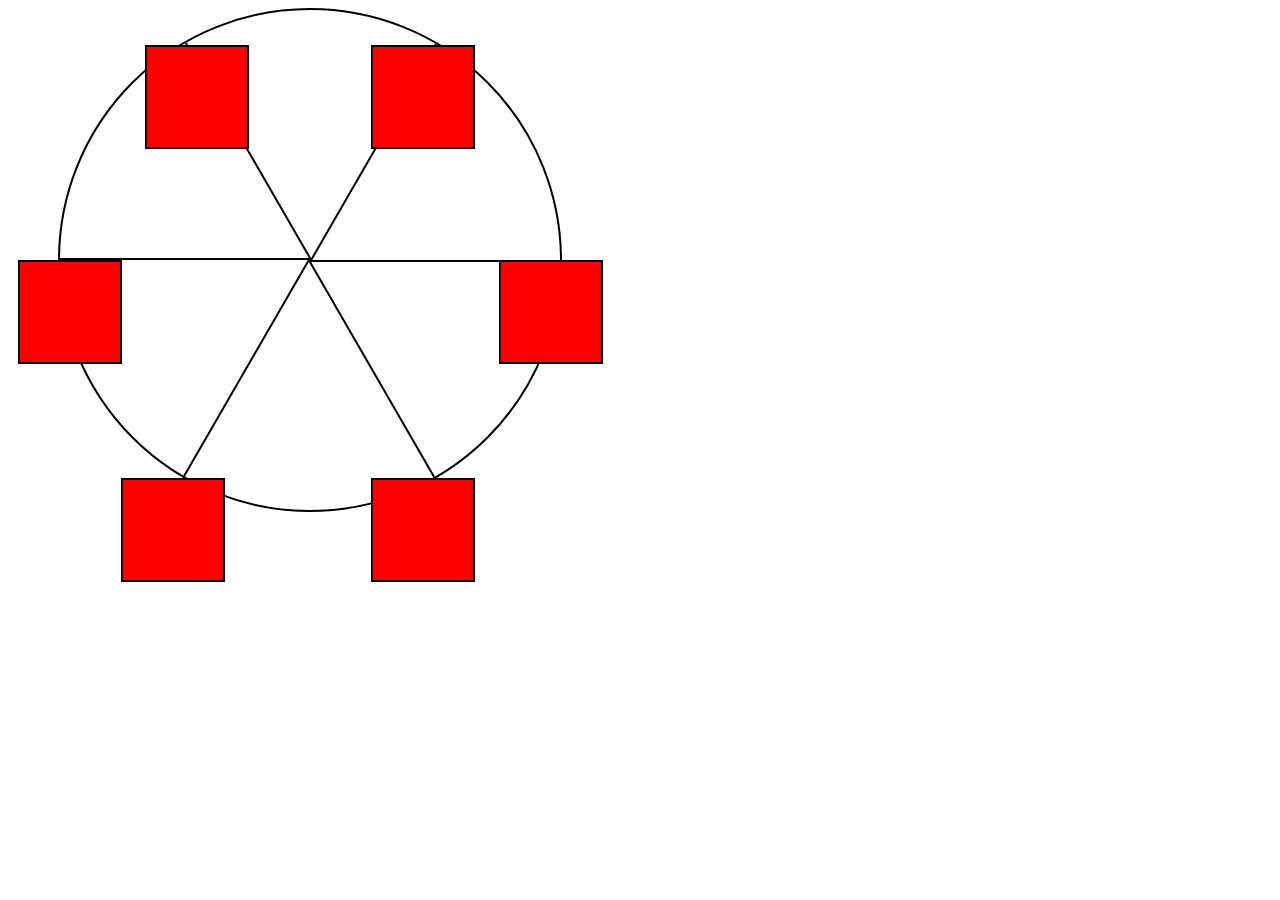
<file: Learn CSS Animation by Building a Ferris Wheel/index.html>
<!DOCTYPE html>
<html lang="en">
  <head>
    <meta charset="UTF-8">
    <title>Ferris Wheel</title>
    <link rel="stylesheet" href="./styles.css">
  </head>
  <body>
    <div class="wheel">
      <span class="line"></span>
      <span class="line"></span>
      <span class="line"></span>
      <span class="line"></span>
      <span class="line"></span>
      <span class="line"></span>

      <div class="cabin"></div>
      <div class="cabin"></div>
      <div class="cabin"></div>
      <div class="cabin"></div>
      <div class="cabin"></div>
      <div class="cabin"></div>
    </div>
  </body>
</html>
</file>
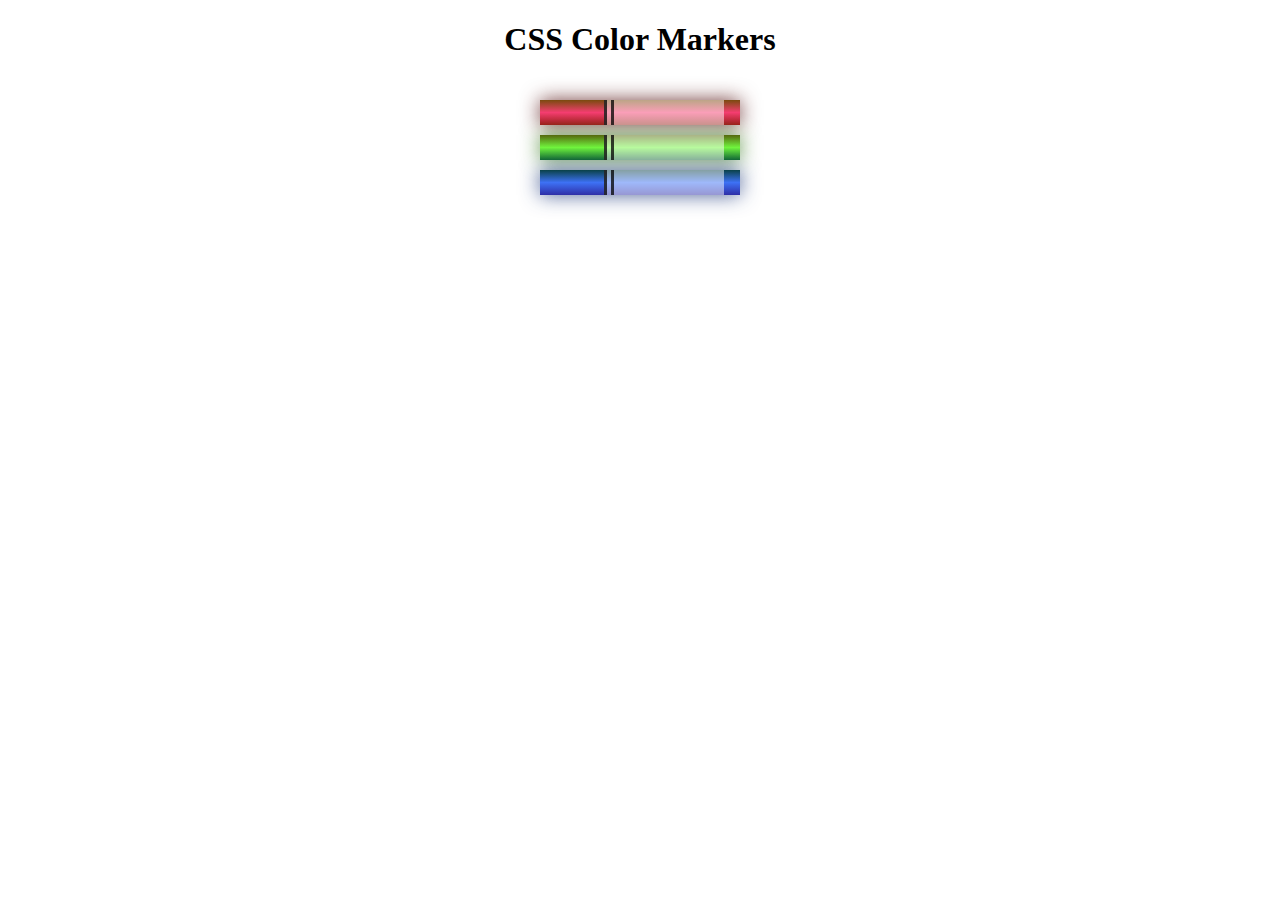
<file: Learn CSS Colors by Building a Set of Colored Markers/index.html>
<!DOCTYPE html>
<html lang="en">
  <head>
    <meta charset="utf-8">
    <meta name="viewport" content="width=device-width, initial-scale=1.0">
    <title>Colored Markers</title>
    <link rel="stylesheet" href="styles.css">
  </head>
  <body>
    <h1>CSS Color Markers</h1>
    <div class="container">
      <div class="marker red">
        <div class="cap"></div>
        <div class="sleeve"></div>
      </div>
      <div class="marker green">
        <div class="cap"></div>
        <div class="sleeve"></div>
      </div>
      <div class="marker blue">
        <div class="cap"></div>
        <div class="sleeve"></div>
      </div>
    </div>
  </body>
</html>
</file>
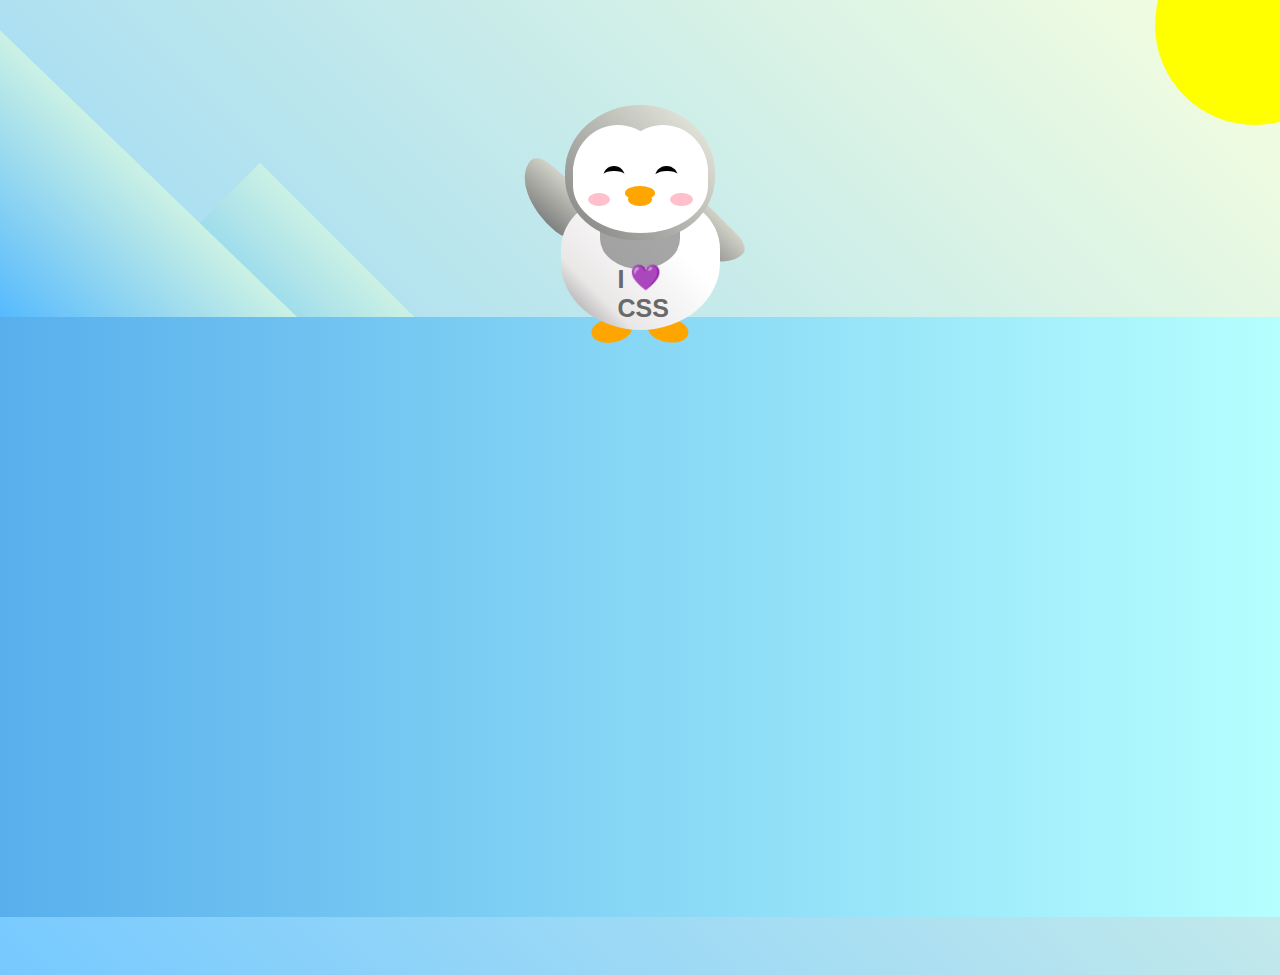
<file: Learn CSS Transforms by Building a Penguin/index.html>
<!DOCTYPE html>
<html lang="en">
  <head>
    <meta charset="UTF-8" />
    <link rel="stylesheet" href="./styles.css" />
    <title>Penguin</title>
    <meta name="viewport" content="width=device-width, initial-scale=1.0" />
  </head>

  <body>
    <div class="left-mountain"></div>
    <div class="back-mountain"></div>
    <div class="sun"></div>
    <div class="penguin">
      <div class="penguin-head">
        <div class="face left"></div>
        <div class="face right"></div>
        <div class="chin"></div>
        <div class="eye left">
          <div class="eye-lid"></div>
        </div>
        <div class="eye right">
          <div class="eye-lid"></div>
        </div>
        <div class="blush left"></div>
        <div class="blush right"></div>
        <div class="beak top"></div>
        <div class="beak bottom"></div>
      </div>
      <div class="shirt">
        <div>💜</div>
        <p>I CSS</p>
      </div> 
      <div class="penguin-body">
        <div class="arm left"></div>
        <div class="arm right"></div>
        <div class="foot left"></div>
        <div class="foot right"></div>
      </div>
    </div>

    <div class="ground"></div>
  </body>
</html>
</file>
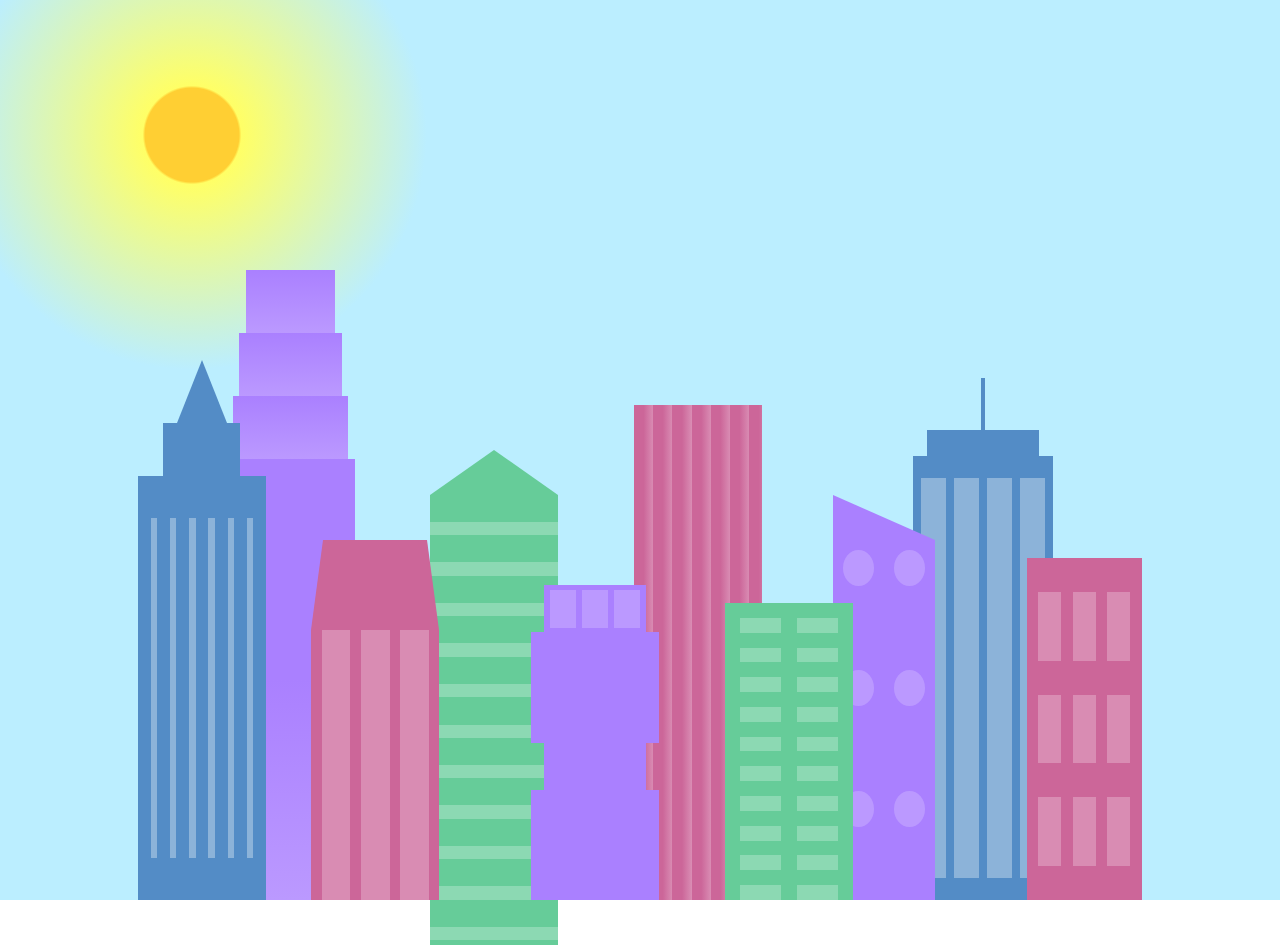
<file: Learn CSS Variables by Building a City Skyline/index.html>
<!DOCTYPE html>
<html lang="en">    
  <head>
    <meta charset="UTF-8">
    <title>City Skyline</title>
    <link href="styles.css" rel="stylesheet" />   
  </head>

  <body>
    <div class="background-buildings sky">
      <div></div>
      <div></div>
      <div class="bb1 building-wrap">
        <div class="bb1a bb1-window"></div>
        <div class="bb1b bb1-window"></div>
        <div class="bb1c bb1-window"></div>
        <div class="bb1d"></div>
      </div>
      <div class="bb2">
        <div class="bb2a"></div>
        <div class="bb2b"></div>
      </div>
      <div class="bb3"></div>
      <div></div>
      <div class="bb4 building-wrap">
        <div class="bb4a"></div>
        <div class="bb4b"></div>
        <div class="bb4c window-wrap">
          <div class="bb4-window"></div>
          <div class="bb4-window"></div>
          <div class="bb4-window"></div>
          <div class="bb4-window"></div>
        </div>
      </div>
      <div></div>
      <div></div>
    </div>

    <div class="foreground-buildings">
      <div></div>
      <div></div>
      <div class="fb1 building-wrap">
        <div class="fb1a"></div>
        <div class="fb1b"></div>
        <div class="fb1c"></div>
      </div>
      <div class="fb2">
        <div class="fb2a"></div>
        <div class="fb2b window-wrap">
          <div class="fb2-window"></div>
          <div class="fb2-window"></div>
          <div class="fb2-window"></div>
        </div>
      </div>
      <div></div>
      <div class="fb3 building-wrap">
        <div class="fb3a window-wrap">
          <div class="fb3-window"></div>
          <div class="fb3-window"></div>
          <div class="fb3-window"></div>
        </div>
        <div class="fb3b"></div>
        <div class="fb3a"></div>
        <div class="fb3b"></div>
      </div>
      <div class="fb4">
        <div class="fb4a"></div>
        <div class="fb4b">
          <div class="fb4-window"></div>
          <div class="fb4-window"></div>
          <div class="fb4-window"></div>
          <div class="fb4-window"></div>
          <div class="fb4-window"></div>
          <div class="fb4-window"></div>
        </div>
      </div>
      <div class="fb5"></div>
      <div class="fb6"></div>
      <div></div>
      <div></div>
    </div>
  </body>
</html>
</file>
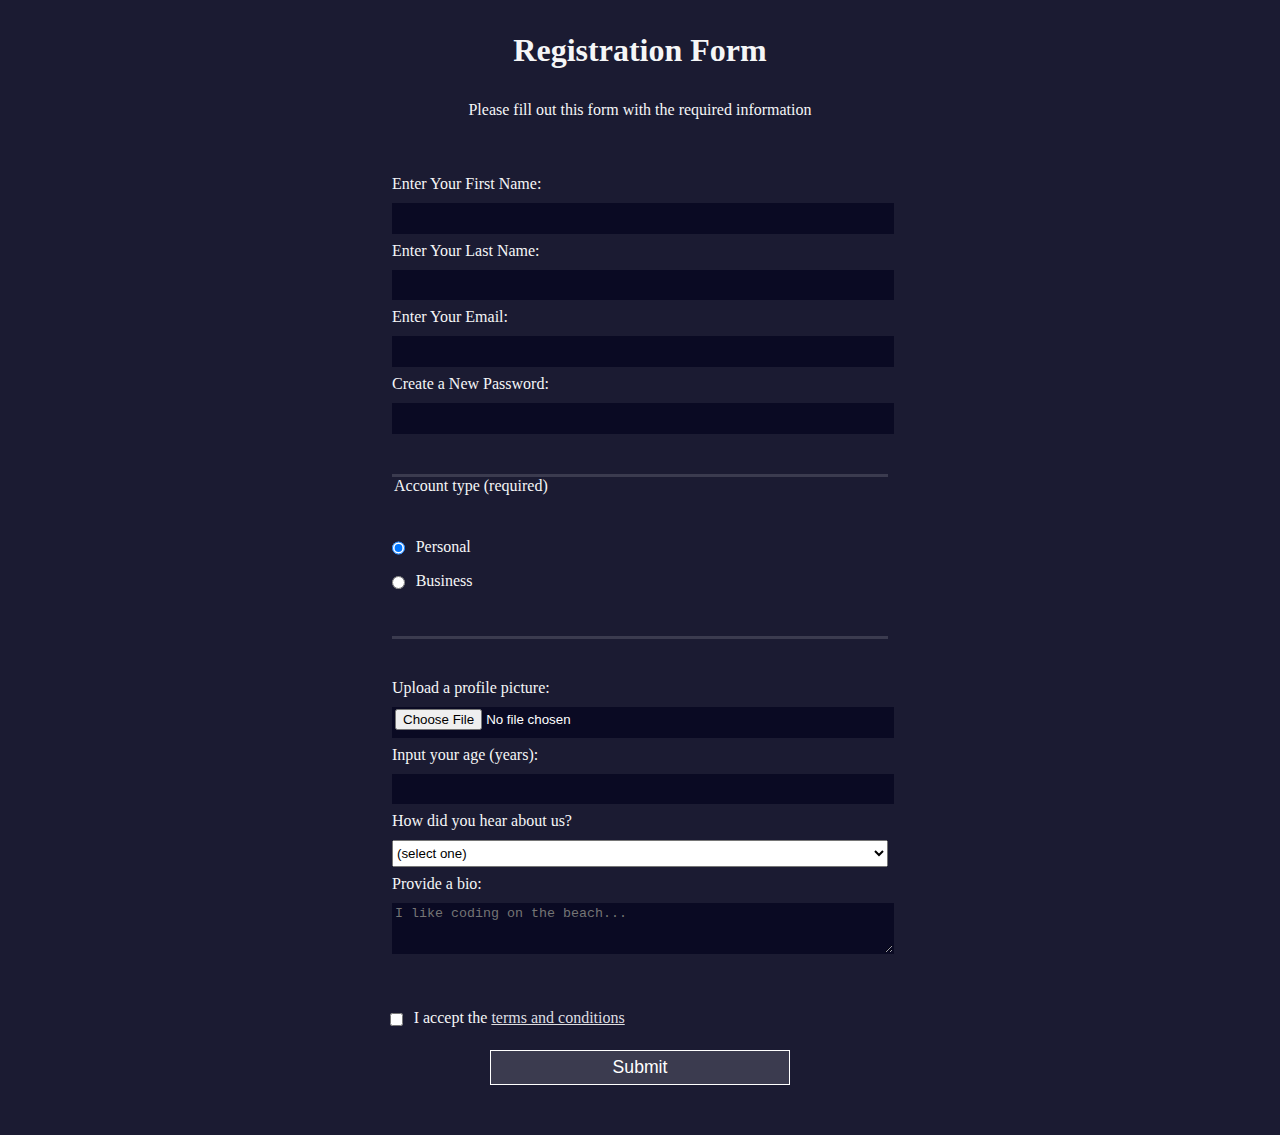
<file: Learn HTML Forms by Building a Registration Form/index.html>
<!DOCTYPE html>
<html lang="en">
  <head>
    <meta charset="UTF-8">
    <title>Registration Form</title>
    <link rel="stylesheet" href="styles.css" />
  </head>
  <body>
    <h1>Registration Form</h1>
    <p>Please fill out this form with the required information</p>
    <form method="post" action='https://register-demo.freecodecamp.org'>
      <fieldset>
        <label for="first-name">Enter Your First Name: <input id="first-name" name="first-name" type="text" required /></label>
        <label for="last-name">Enter Your Last Name: <input id="last-name" name="last-name" type="text" required /></label>
        <label for="email">Enter Your Email: <input id="email" name="email" type="email" required /></label>
        <label for="new-password">Create a New Password: <input id="new-password" name="new-password" type="password" pattern="[a-z0-5]{8,}" required /></label>
      </fieldset>
      <fieldset>
        <legend>Account type (required)</legend>
        <label for="personal-account"><input id="personal-account" type="radio" name="account-type" class="inline" checked /> Personal</label>
        <label for="business-account"><input id="business-account" type="radio" name="account-type" class="inline" /> Business</label>
      </fieldset>
      <fieldset>
        <label for="profile-picture">Upload a profile picture: <input id="profile-picture" type="file" name="file" /></label>
        <label for="age">Input your age (years): <input id="age" type="number" name="age" min="13" max="120" /></label>
        <label for="referrer">How did you hear about us?
          <select id="referrer" name="referrer">
            <option value="">(select one)</option>
            <option value="1">freeCodeCamp News</option>
            <option value="2">freeCodeCamp YouTube Channel</option>
            <option value="3">freeCodeCamp Forum</option>
            <option value="4">Other</option>
          </select>
        </label>
        <label for="bio">Provide a bio:
          <textarea id="bio" name="bio" rows="3" cols="30" placeholder="I like coding on the beach..."></textarea>
        </label>
      </fieldset>
      <label for="terms-and-conditions">
        <input class="inline" id="terms-and-conditions" type="checkbox" required name="terms-and-conditions" /> I accept the <a href="https://www.freecodecamp.org/news/terms-of-service/">terms and conditions</a>
      </label>
      <input type="submit" value="Submit" />
    </form>
  </body>
</html>
</file>
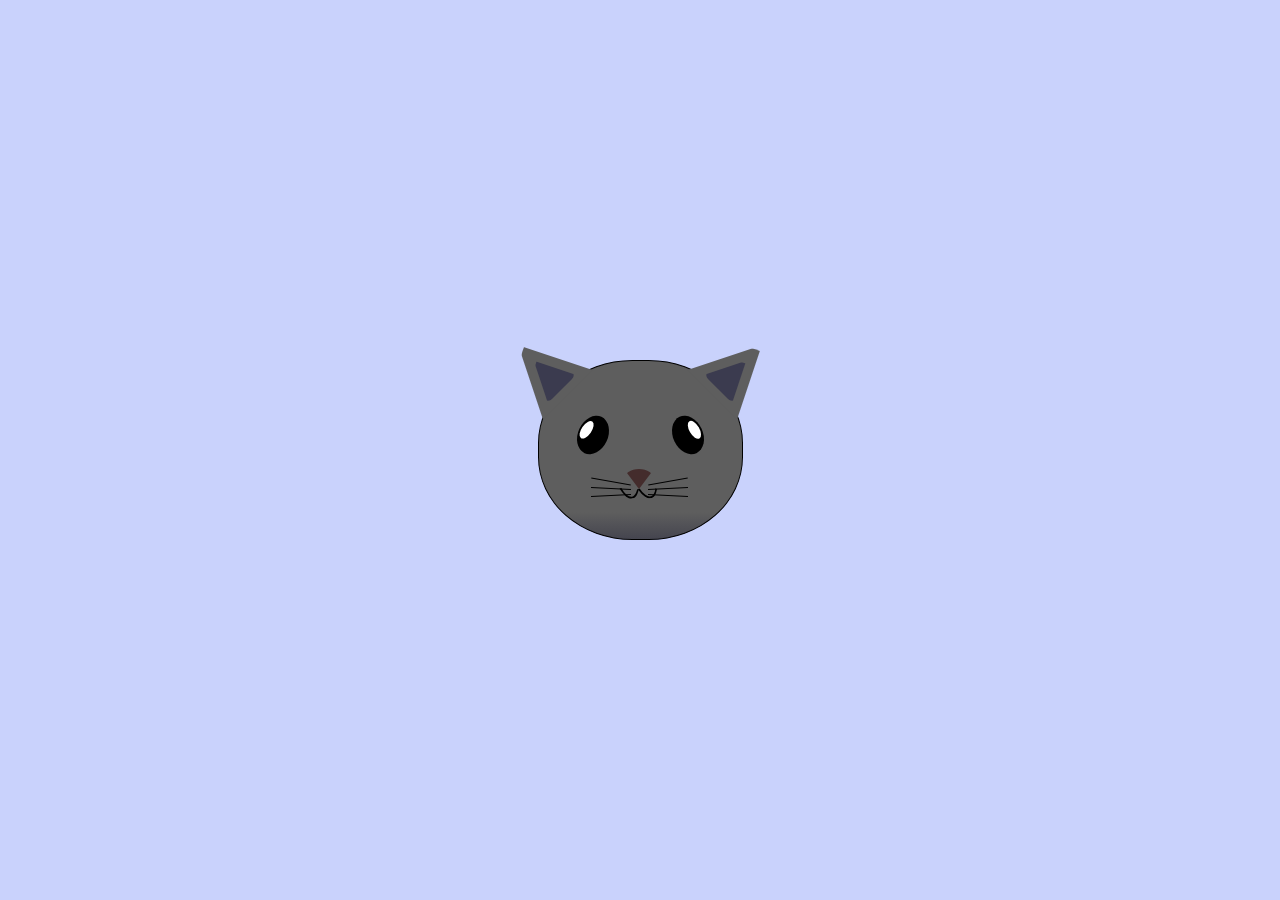
<file: Learn Intermediate CSS by Building a Cat Painting/index.html>
<!DOCTYPE html>
<html lang="en">
<head>
    <meta charset="UTF-8">
    <title>fCC Cat Painting</title>
    <link rel="stylesheet" href="./styles.css">
</head>
<body>
    <main>
      <div class="cat-head">
        <div class="cat-ears">
          <div class="cat-left-ear">
            <div class="cat-left-inner-ear"></div>
          </div>
          <div class="cat-right-ear">
            <div class="cat-right-inner-ear"></div>
          </div>
        </div>

        <div class="cat-eyes">
          <div class="cat-left-eye">
            <div class="cat-left-inner-eye"></div>
          </div>
          <div class="cat-right-eye">
            <div class="cat-right-inner-eye"></div>
          </div>
        </div>
        
        <div class="cat-nose"></div>

        <div class="cat-mouth">
          <div class="cat-mouth-line-left"></div>
          <div class="cat-mouth-line-right"></div>
        </div>

        <div class="cat-whiskers">
          <div class="cat-whiskers-left">
            <div class="cat-whisker-left-top"></div>
            <div class="cat-whisker-left-middle"></div>
            <div class="cat-whisker-left-bottom"></div>
          </div>
          <div class="cat-whiskers-right">
            <div class="cat-whisker-right-top"></div>
            <div class="cat-whisker-right-middle"></div>
            <div class="cat-whisker-right-bottom"></div>
          </div>
        </div>

      </div>
    </main>
</body>
</html>
</file>
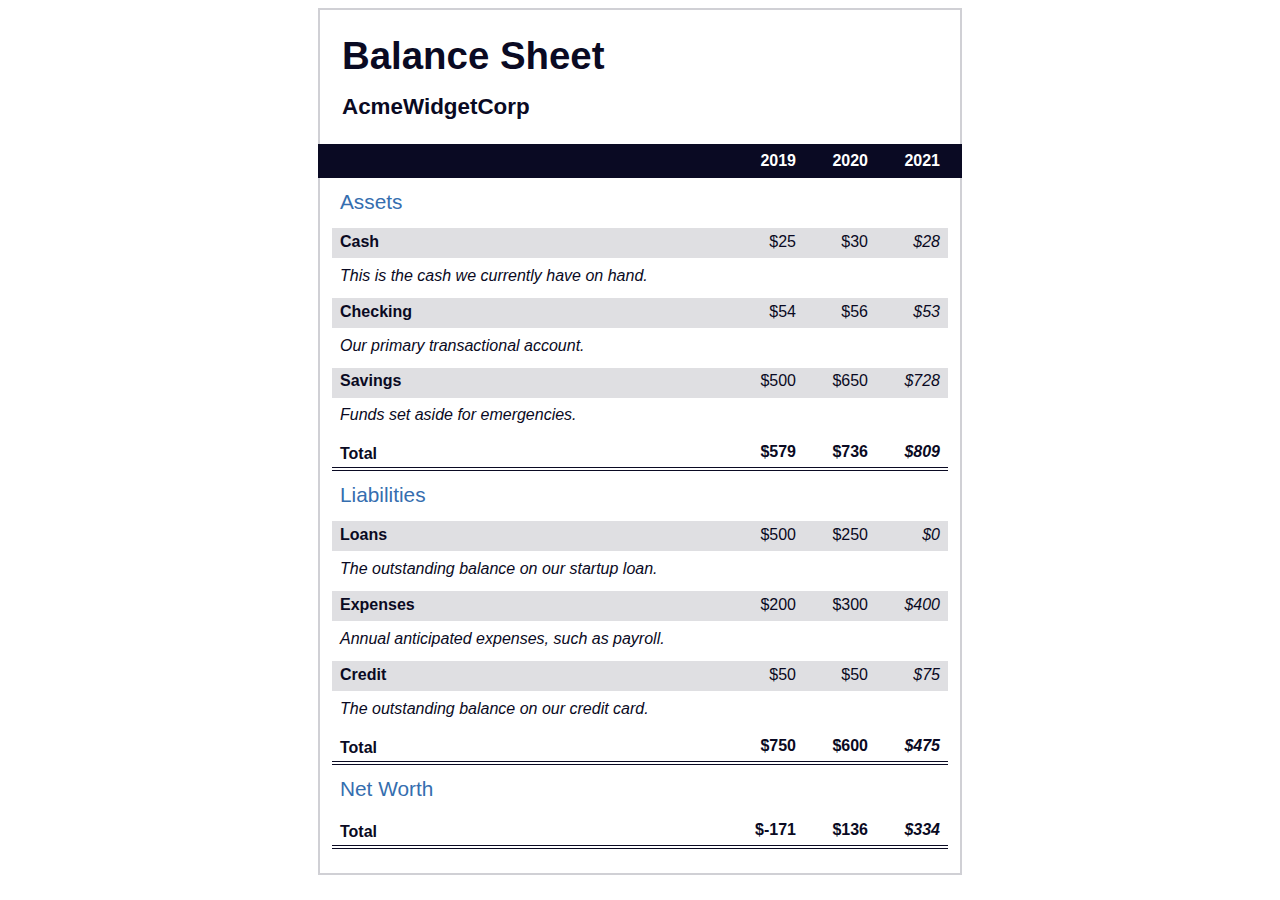
<file: Learn More About CSS Pseudo Selectors by Building A Balance Sheet/index.html>
<!DOCTYPE html>
<html lang="en">
  <head>
    <meta charset="UTF-8">
    <meta name="viewport" content="width=device-width, initial-scale=1.0">
    <title>Balance Sheet</title>
    <link rel="stylesheet" href="./styles.css">
  </head>
  <body>
    <main>
      <section>
        <h1>
          <span class="flex">
            <span>AcmeWidgetCorp</span>
            <span>Balance Sheet</span>
          </span>
        </h1>
        <div id="years" aria-hidden="true">
          <span class="year">2019</span>
          <span class="year">2020</span>
          <span class="year">2021</span>
        </div>
        <div class="table-wrap">
          <table>
            <caption>Assets</caption>
            <thead>
              <tr>
                <td></td>
                <th><span class="sr-only year">2019</span></th>
                <th><span class="sr-only year">2020</span></th>
                <th class="current"><span class="sr-only year">2021</span></th>
              </tr>
            </thead>
            <tbody>
              <tr class="data">
                <th>Cash <span class="description">This is the cash we currently have on hand.</span></th>
                <td>$25</td>
                <td>$30</td>
                <td class="current">$28</td>
              </tr>
              <tr class="data">
                <th>Checking <span class="description">Our primary transactional account.</span></th>
                <td>$54</td>
                <td>$56</td>
                <td class="current">$53</td>
              </tr>
              <tr class="data">
                <th>Savings <span class="description">Funds set aside for emergencies.</span></th>
                <td>$500</td>
                <td>$650</td>
                <td class="current">$728</td>
              </tr>
              <tr class="total">
                <th>Total <span class="sr-only">Assets</span></th>
                <td>$579</td>
                <td>$736</td>
                <td class="current">$809</td>
              </tr>
            </tbody>
          </table>
          <table>
            <caption>Liabilities</caption>
            <thead>
              <tr>
              <td></td>
              <th><span class="sr-only">2019</span></th>
              <th><span class="sr-only">2020</span></th>
              <th><span class="sr-only">2021</span></th>
              </tr>
            </thead>
            <tbody>
              <tr class="data">
                <th>Loans <span class="description">The outstanding balance on our startup loan.</span></th>
                <td>$500</td>
                <td>$250</td>
                <td class="current">$0</td>
              </tr>
              <tr class="data">
                <th>Expenses <span class="description">Annual anticipated expenses, such as payroll.</span></th>
                <td>$200</td>
                <td>$300</td>
                <td class="current">$400</td>
              </tr>
              <tr class="data">
                <th>Credit <span class="description">The outstanding balance on our credit card.</span></th>
                <td>$50</td>
                <td>$50</td>
                <td class="current">$75</td>
              </tr>
              <tr class="total">
                <th>Total <span class="sr-only">Liabilities</span></th>
                <td>$750</td>
                <td>$600</td>
                <td class="current">$475</td>
              </tr>
            </tbody>
          </table>
          <table>
            <caption>Net Worth</caption>
            <thead>
              <tr>
              <td></td>
              <th><span class="sr-only">2019</span></th>
              <th><span class="sr-only">2020</span></th>
              <th><span class="sr-only">2021</span></th>
              </tr>
            </thead>
            <tbody>
              <tr class="total">
                <th>Total <span class="sr-only">Net Worth</span></th>
                <td>$-171</td>
                <td>$136</td>
                <td class="current">$334</td>
              </tr>
            </tbody>
          </table>
        </div>
      </section>
    </main>
  </body>
</html>
</file>
<file: Learn CSS Animation by Building a Ferris Wheel/styles.css>
.wheel {
    border: 2px solid black;
    border-radius: 50%;
    margin-left: 50px;
    position: absolute;
    height: 55vw;
    width: 55vw;
    max-width: 500px;
    max-height: 500px;
    animation-name: wheel;
    animation-duration: 10s;
    animation-iteration-count: infinite;
    animation-timing-function: linear;
  }
  
  .line {
    background-color: black;
    width: 50%;
    height: 2px;
    position: absolute;
    top: 50%;
    left: 50%;
    transform-origin: 0% 0%;
  }
  
  .line:nth-of-type(2) {
    transform: rotate(60deg);
  }
  .line:nth-of-type(3) {
    transform: rotate(120deg);
  }
  .line:nth-of-type(4) {
    transform: rotate(180deg);
  }
  .line:nth-of-type(5) {
    transform: rotate(240deg);
  }
  .line:nth-of-type(6) {
    transform: rotate(300deg);
  }
  
  .cabin {
    background-color: red;
    width: 20%;
    height: 20%;
    position: absolute;
    border: 2px solid;
    transform-origin: 50% 0%;
    animation: cabins 10s ease-in-out infinite;
  }
  
  .cabin:nth-of-type(1) {
    right: -8.5%;
    top: 50%;
  }
  .cabin:nth-of-type(2) {
    right: 17%;
    top: 93.5%;
  }
  .cabin:nth-of-type(3) {
    right: 67%;
    top: 93.5%;
  }
  .cabin:nth-of-type(4) {
    left: -8.5%;
    top: 50%;
  }
  .cabin:nth-of-type(5) {
    left: 17%;
    top: 7%;
  }
  .cabin:nth-of-type(6) {
    right: 17%;
    top: 7%;
  }
  
  @keyframes wheel {
     0% {
       transform: rotate(0deg);
     }
     100% {
       transform: rotate(360deg);
     }
  }
  
  @keyframes cabins {
    0% {
      transform: rotate(0deg);
    }
    25% {
      background-color: yellow;
    }
    50% {
      background-color: purple;
    }
    75% {
      background-color: yellow;
    }
    100% {
      transform: rotate(-360deg);
    }
  }
</file>
<file: Learn CSS Colors by Building a Set of Colored Markers/styles.css>
h1 {
    text-align: center;
  }
  
  .container {
    background-color: rgb(255, 255, 255);
    padding: 10px 0;
  }
  
  .marker {
    width: 200px;
    height: 25px;
    margin: 10px auto;
  }
  
  .cap {
    width: 60px;
    height: 25px;
  }
  
  .sleeve {
    width: 110px;
    height: 25px;
    background-color: rgba(255, 255, 255, 0.5);
    border-left: 10px double rgba(0, 0, 0, 0.75);
  }
  
  .cap, .sleeve {
    display: inline-block;
  }
  
  .red {
    background: linear-gradient(rgb(122, 74, 14), rgb(245, 62, 113), rgb(162, 27, 27));
    box-shadow: 0 0 20px 0 rgba(83, 14, 14, 0.8);
  }
  
  .green {
    background: linear-gradient(#55680D, #71F53E, #116C31);
    box-shadow: 0 0 20px 0 #3B7E20CC;
  }
  
  .blue {
    background: linear-gradient(hsl(186, 76%, 16%), hsl(223, 90%, 60%), hsl(240, 56%, 42%));
    box-shadow: 0 0 20px 0 hsla(223, 59%, 31%, 0.8);
  }
</file>
<file: Learn CSS Transforms by Building a Penguin/styles.css>
:root {
    --penguin-face: white;
    --penguin-picorna: orange;
    --penguin-skin: gray;
  }
  
  body {
    background: linear-gradient(45deg, rgb(118, 201, 255), rgb(247, 255, 222));
    margin: 0;
    padding: 0;
    width: 100%;
    height: 100vh;
    overflow: hidden;
  }
  
  .left-mountain {
    width: 300px;
    height: 300px;
    background: linear-gradient(rgb(203, 241, 228), rgb(80, 183, 255));
    position: absolute;
    transform: skew(0deg, 44deg);
    z-index: 2;
    margin-top: 100px;
  }
  
  .back-mountain {
    width: 300px;
    height: 300px;
    background: linear-gradient(rgb(203, 241, 228), rgb(47, 170, 255));
    position: absolute;
    z-index: 1;
    transform: rotate(45deg);
    left: 110px;
    top: 225px;
  }
  
  .sun {
    width: 200px;
    height: 200px;
    background-color: yellow;
    position: absolute;
    border-radius: 50%;
    top: -75px;
    right: -75px;
  }
  
  .penguin {
    width: 300px;
    height: 300px;
    margin: auto;
    margin-top: 75px;
    z-index: 4;
    position: relative;
    transition: transform 1s ease-in-out 0ms;
  }
  
  .penguin * {
    position: absolute;
  }
  
  .penguin:active {
    transform: scale(1.5);
    cursor: not-allowed;
  }
  
  .penguin-head {
    width: 50%;
    height: 45%;
    background: linear-gradient(
      45deg,
      var(--penguin-skin),
      rgb(239, 240, 228)
    );
    border-radius: 70% 70% 65% 65%;
    top: 10%;
    left: 25%;
    z-index: 1;
  }
  
  .face {
    width: 60%;
    height: 70%;
    background-color: var(--penguin-face);
    border-radius: 70% 70% 60% 60%;
    top: 15%;
  }
  
  .face.left {
    left: 5%;
  }
  
  .face.right {
    right: 5%;
  }
  
  .chin {
    width: 90%;
    height: 70%;
    background-color: var(--penguin-face);
    top: 25%;
    left: 5%;
    border-radius: 70% 70% 100% 100%;
  }
  
  .eye {
    width: 15%;
    height: 17%;
    background-color: black;
    top: 45%;
    border-radius: 50%;
  }
  
  .eye.left {
    left: 25%;
  }
  
  .eye.right {
    right: 25%;
  }
  
  .eye-lid {
    width: 150%;
    height: 100%;
    background-color: var(--penguin-face);
    top: 25%;
    left: -23%;
    border-radius: 50%;
  }
  
  .blush {
    width: 15%;
    height: 10%;
    background-color: pink;
    top: 65%;
    border-radius: 50%;
  }
  
  .blush.left {
    left: 15%;
  }
  
  .blush.right {
    right: 15%;
  }
  
  .beak {
    height: 10%;
    background-color: var(--penguin-picorna);
    border-radius: 50%;
  }
  
  .beak.top {
    width: 20%;
    top: 60%;
    left: 40%;
  }
  
  .beak.bottom {
    width: 16%;
    top: 65%;
    left: 42%;
  }
  
  .shirt {
    font: bold 25px Helvetica, sans-serif;
    top: 165px;
    left: 127.5px;
    z-index: 1;
    color: #6a6969;
  }
  
  .shirt div {
    font-weight:  initial;
    top: 22.5px;
    left: 12px;
  }
  
  .penguin-body {
    width: 53%;
    height: 45%;
    background: linear-gradient(
      45deg,
      rgb(134, 133, 133) 0%,
      rgb(234, 231, 231) 25%,
      white 67%
    );
    border-radius: 80% 80% 100% 100%;
    top: 40%;
    left: 23.5%;
  }
  
  .penguin-body::before {
    content: "";
    position: absolute;
    width: 50%;
    height: 45%;
    background-color: var(--penguin-skin);
    top: 10%;
    left: 25%;
    border-radius: 0% 0% 100% 100%;
    opacity: 70%;
  }
  
  .arm {
    width: 30%;
    height: 60%;
    background: linear-gradient(
      90deg,
      var(--penguin-skin),
      rgb(209, 210, 199)
    );
    border-radius: 30% 30% 30% 120%;
    z-index: -1;
  }
  
  .arm.left {
    top: 35%;
    left: 5%;
    transform-origin: top left; 
    transform: rotate(130deg) scaleX(-1);
    animation: 3s linear infinite wave;
  }
  
  .arm.right {
    top: 0%;
    right: -5%;
    transform: rotate(-45deg);
  }
  
  @keyframes wave {
    10% {
      transform: rotate(110deg) scaleX(-1);
    }
    20% {
      transform: rotate(130deg) scaleX(-1);
    }
    30% {
      transform: rotate(110deg) scaleX(-1);
    }
    40% {
      transform: rotate(130deg) scaleX(-1);
    }
  }
  
  .foot {
    width:  15%;
    height: 30%;
    background-color: var(--penguin-picorna);
    top: 85%;
    border-radius: 50%;
    z-index: -1;
  }
  
  .foot.left {
    left: 25%;
    transform: rotate(80deg);
  }
  
  .foot.right {
    right: 25%;
    transform: rotate(-80deg);
  }
  
  .ground {
    width: 100vw;
    height: calc(100vh - 300px);
    background: linear-gradient(90deg, rgb(88, 175, 236), rgb(182, 255, 255));
    z-index: 3;
    position: absolute;
    margin-top: -58px;
  }
</file>
<file: Learn CSS Variables by Building a City Skyline/styles.css>
:root {
    --building-color1: #aa80ff;
    --building-color2: #66cc99;
    --building-color3: #cc6699;
    --building-color4: #538cc6;
    --window-color1: #bb99ff;
    --window-color2: #8cd9b3;
    --window-color3: #d98cb3;
    --window-color4: #8cb3d9;
  }
  
  * {
    box-sizing: border-box;
  }
  
  body {
    height: 100vh;
    margin: 0;
    overflow: hidden;
  }
  
  .background-buildings, .foreground-buildings {
    width: 100%;
    height: 100%;
    display: flex;
    align-items: flex-end;
    justify-content: space-evenly;
    position: absolute;
    top: 0;
  }
  
  .building-wrap {
    display: flex;
    flex-direction: column;
    align-items: center;
  }
  
  .window-wrap {
    display: flex;
    align-items: center;
    justify-content: space-evenly;
  }
  
  .sky {
    background: radial-gradient(
        closest-corner circle at 15% 15%,
        #ffcf33,
        #ffcf33 20%,
        #ffff66 21%,
        #bbeeff 100%
      );
  }
  
  /* BACKGROUND BUILDINGS - "bb" stands for "background building" */
  .bb1 {
    width: 10%;
    height: 70%;
  }
  
  .bb1a {
    width: 70%;
  }
    
  .bb1b {
    width: 80%;
  }
    
  .bb1c {
    width: 90%;
  }
  
  .bb1d {
    width: 100%;
    height: 70%;
    background: linear-gradient(
        var(--building-color1) 50%,
        var(--window-color1)
      );
  }
  
  .bb1-window {
    height: 10%;
    background: linear-gradient(
        var(--building-color1),
        var(--window-color1)
      );
  }
  
  .bb2 {
    width: 10%;
    height: 50%;
  }
  
  .bb2a {
    border-bottom: 5vh solid var(--building-color2);
    border-left: 5vw solid transparent;
    border-right: 5vw solid transparent;
  }
  
  .bb2b {
    width: 100%;
    height: 100%;
    background: repeating-linear-gradient(
        var(--building-color2),
        var(--building-color2) 6%,
        var(--window-color2) 6%,
        var(--window-color2) 9%
      );
  }
  
  .bb3 {
    width: 10%;
    height: 55%;
    background: repeating-linear-gradient(
        90deg,
        var(--building-color3),
        var(--building-color3),
        var(--window-color3) 15%
      );
  }
  
  .bb4 {
    width: 11%;
    height: 58%;
  }
  
  .bb4a {
    width: 3%;
    height: 10%;
    background-color: var(--building-color4);
  }
  
  .bb4b {
    width: 80%;
    height: 5%;
    background-color: var(--building-color4);
  }
    
  .bb4c {
    width: 100%;
    height: 85%;
    background-color: var(--building-color4);
  }
  
  .bb4-window {
    width: 18%;
    height: 90%;
    background-color: var(--window-color4);
  }
  
  /* FOREGROUND BUILDINGS - "fb" stands for "foreground building" */
  .fb1 {
    width: 10%;
    height: 60%;
  }
  
  .fb1a {
    border-bottom: 7vh solid var(--building-color4);
    border-left: 2vw solid transparent;
    border-right: 2vw solid transparent;
  }
  
  .fb1b {
    width: 60%;
    height: 10%;
    background-color: var(--building-color4);
  }
    
  .fb1c {
    width: 100%;
    height: 80%;
    background: repeating-linear-gradient(
        90deg,
        var(--building-color4),
        var(--building-color4) 10%,
        transparent 10%,
        transparent 15%
      ),
      repeating-linear-gradient(
        var(--building-color4),
        var(--building-color4) 10%,
        var(--window-color4) 10%,
        var(--window-color4) 90%
      );
  }
  
  .fb2 {
    width: 10%;
    height: 40%;
  }
  
  .fb2a {
    width: 100%;
    border-bottom: 10vh solid var(--building-color3);
    border-left: 1vw solid transparent;
    border-right: 1vw solid transparent;
  }
  
  .fb2b {
    width: 100%;
    height: 75%;
    background-color: var(--building-color3);
  }
  
  .fb2-window {
    width: 22%;
    height: 100%;
    background-color: var(--window-color3);
  }
  
  .fb3 {
    width: 10%;
    height: 35%;
  }
    
  .fb3a {
    width: 80%;
    height: 15%;
    background-color: var(--building-color1);
  }
    
  .fb3b {
    width: 100%;
    height: 35%;
    background-color: var(--building-color1);
  }
  
  .fb3-window {
    width: 25%;
    height: 80%;
    background-color: var(--window-color1);
  }
  
  .fb4 {
    width: 8%;
    height: 45%;
    position: relative;
    left: 10%;
  }
  
  .fb4a {
    border-top: 5vh solid transparent;
    border-left: 8vw solid var(--building-color1);
  }
  
  .fb4b {
    width: 100%;
    height: 89%;
    background-color: var(--building-color1);
    display: flex;
    flex-wrap: wrap;
  }
  
  .fb4-window {
    width: 30%;
    height: 10%;
    border-radius: 50%;
    background-color: var(--window-color1);
    margin: 10%;
  }
  
  .fb5 {
    width: 10%;
    height: 33%;
    position: relative;
    right: 10%;
    background: repeating-linear-gradient(
        var(--building-color2),
        var(--building-color2) 5%,
        transparent 5%,
        transparent 10%
      ),
      repeating-linear-gradient(
        90deg,
        var(--building-color2),
        var(--building-color2) 12%,
        var(--window-color2) 12%,
        var(--window-color2) 44%
      );
  }
  
  .fb6 {
    width: 9%;
    height: 38%;
    background: repeating-linear-gradient(
        90deg,
        var(--building-color3),
        var(--building-color3) 10%,
        transparent 10%,
        transparent 30%
      ),
      repeating-linear-gradient(
        var(--building-color3),
        var(--building-color3) 10%,
        var(--window-color3) 10%,
        var(--window-color3) 30%
      );
  }
  
  @media (max-width: 1000px) {
    :root {
      --window-color1: #777;
      --window-color2: #777;
      --window-color3: #777;
      --window-color4: #777;
    }
    .sky {
      background: radial-gradient(
          closest-corner circle at 15% 15%,
          #ccc,
          #ccc 20%,
          #445 21%,
          #223 100%
        );
    }
  }
</file>
<file: Learn HTML Forms by Building a Registration Form/styles.css>
body {
    width: 100%;
    height: 100vh;
    margin: 0;
    background-color: #1b1b32;
    color: #f5f6f7;
    font-family: Tahoma;
    font-size: 16px;
  }
  
  h1, p {
    margin: 1em auto;
    text-align: center;
  }
  
  form {
    width: 60vw;
    max-width: 500px;
    min-width: 300px;
    margin: 0 auto;
    padding-bottom: 2em;
  }
  
  fieldset {
    border: none;
    padding: 2rem 0;
    border-bottom: 3px solid #3b3b4f;
  }
  
  fieldset:last-of-type {
    border-bottom: none;
  }
  
  label {
    display: block;
    margin: 0.5rem 0;
  }
  
  input,
  textarea,
  select {
    margin: 10px 0 0 0;
    width: 100%;
    min-height: 2em;
  }
  
  input, textarea {
    background-color: #0a0a23;
    border: 1px solid #0a0a23;
    color: #ffffff;
  }
  
  .inline {
    width: unset;
    margin: 0 0.5em 0 0;
    vertical-align: middle;
  }
  
  input[type="submit"] {
    display: block;
    width: 60%;
    margin: 1em auto;
    height: 2em;
    font-size: 1.1rem;
    background-color: #3b3b4f;
    border-color: white;
    min-width: 300px;
  }
  
  input[type="file"] {
    padding: 1px 2px;
  }
  
  .inline{
    display: inline; 
  }
  
  a {
      color: #dfdfe2;
  }
</file>
<file: Learn Intermediate CSS by Building a Cat Painting/styles.css>
* {
    box-sizing: border-box;
  }
  
  body {
    background-color: #c9d2fc;
  }
  
  .cat-head {
    position: absolute;
    right: 0;
    left: 0;
    top: 0;
    bottom: 0;
    margin: auto;
    background: linear-gradient(#5e5e5e 85%, #45454f 100%);
    width: 205px;
    height: 180px;
    border: 1px solid #000;
    border-radius: 46%;
  }
  
  .cat-left-ear {
    position: absolute;
    top: -26px;
    left: -31px;
    z-index: 1;
    border-top-left-radius: 90px;
    border-top-right-radius: 10px;
    transform: rotate(-45deg);
    border-left: 35px solid transparent;
    border-right: 35px solid transparent;
    border-bottom: 70px solid #5e5e5e;
  }
  
  .cat-right-ear {
    position: absolute;
    top: -26px;
    left: 163px;
    z-index: 1;
    transform: rotate(45deg);
    border-top-left-radius: 90px;
    border-top-right-radius: 10px;
    border-left: 35px solid transparent;
    border-right: 35px solid transparent;
    border-bottom: 70px solid #5e5e5e;
  }
  
  .cat-left-inner-ear {
    position: absolute;
    top: 22px;
    left: -20px;
    border-top-left-radius: 90px;
    border-top-right-radius: 10px;
    border-bottom-right-radius: 40%;
    border-bottom-left-radius: 40%;
    border-left: 20px solid transparent;
    border-right: 20px solid transparent;
    border-bottom: 40px solid #3b3b4f;
  }
  
  .cat-right-inner-ear {
    position: absolute;
    top: 22px;
    left: -20px;
    border-top-left-radius: 90px;
    border-top-right-radius: 10px;
    border-bottom-right-radius: 40%;
    border-bottom-left-radius: 40%;
    border-left: 20px solid transparent;
    border-right: 20px solid transparent;
    border-bottom: 40px solid #3b3b4f;
  }
  
  .cat-left-eye {
    position: absolute;
    top: 54px;
    left: 39px;
    border-radius: 60%;
    transform: rotate(25deg);
    width: 30px;
    height: 40px;
    background-color: #000;
  }
  
  .cat-right-eye {
    position: absolute;
    top: 54px;
    left: 134px;
    border-radius: 60%;
    transform: rotate(-25deg);
    width: 30px;
    height: 40px;
    background-color: #000;
  }
  
  .cat-left-inner-eye {
    position: absolute;
    top: 8px;
    left: 2px;
    width: 10px;
    height: 20px;
    transform: rotate(10deg);
    background-color: #fff;
    border-radius: 60%;
  }
  
  .cat-right-inner-eye {
    position: absolute;
    top: 8px;
    left: 18px;
    transform: rotate(-5deg);
    width: 10px;
    height: 20px;
    background-color: #fff;
    border-radius: 60%;
  }
  
  .cat-nose {
    position: absolute;
    top: 108px;
    left: 85px;
    border-top-left-radius: 50%;
    border-bottom-right-radius: 50%;
    border-bottom-left-radius: 50%;
    transform: rotate(180deg);
    border-left: 15px solid transparent;
    border-right: 15px solid transparent;
    border-bottom: 20px solid #442c2c;
  }
  
  .cat-mouth div {
    width: 30px;
    height: 50px;
    border: 2px solid #000;
    border-radius: 190%/190px 150px 0 0;
    border-color: black transparent transparent transparent;
  }
  
  .cat-mouth-line-left {
    position: absolute;
    top: 88px;
    left: 74px;
    transform: rotate(170deg);
  }
  
  .cat-mouth-line-right {
    position: absolute;
    top: 88px;
    left: 91px;
    transform: rotate(165deg);
  }
  
  .cat-whiskers-left div {
    width: 40px;
    height: 1px;
    background-color: #000;
  }
  
  .cat-whiskers-right div {
    width: 40px;
    height: 1px;
    background-color: #000;
  }
  
  .cat-whisker-left-top {
    position: absolute;
    top: 120px;
    left: 52px;
    transform: rotate(10deg);
  }
  
  .cat-whisker-left-middle {
    position: absolute;
    top: 127px;
    left: 52px;
    transform: rotate(3deg);
  }
  
  .cat-whisker-left-bottom {
    position: absolute;
    top: 134px;
    left: 52px;
    transform: rotate(-3deg);
  }
  
  .cat-whisker-right-top {
    position: absolute;
    top: 120px;
    left: 109px;
    transform: rotate(-10deg);
  }
  
  .cat-whisker-right-middle {
    position: absolute;
    top: 127px;
    left: 109px;
    transform: rotate(-3deg);
  }
  
  .cat-whisker-right-bottom {
    position: absolute;
    top: 134px;
    left: 109px;
    transform: rotate(3deg);
  }
</file>
<file: Learn More About CSS Pseudo Selectors by Building A Balance Sheet/styles.css>
span[class~="sr-only"] {
    border: 0 !important;
    clip: rect(1px, 1px, 1px, 1px) !important;
    clip-path: inset(50%) !important;
    height: 1px !important;
    width: 1px !important;
    position: absolute !important;
    overflow: hidden !important;
    white-space: nowrap !important;
    padding: 0 !important;
    margin: -1px !important;
  }
  
  html {
    box-sizing: border-box;
  }
  
  body {
    font-family: sans-serif;
    color: #0a0a23;
  }
  
  h1 {
    max-width: 37.25rem;
    margin: 0 auto;
    padding: 1.5rem 1.25rem;
  }
  
  h1 .flex {
    display: flex;
    flex-direction: column-reverse;
    gap: 1rem;
  }
  
  h1 .flex span:first-of-type {
    font-size: 0.7em;
  }
  
  h1 .flex span:last-of-type {
    font-size: 1.2em;
  }
  
  section {
    max-width: 40rem;
    margin: 0 auto;
    border: 2px solid #d0d0d5;
  }
  
  #years {
    display: flex;
    justify-content: flex-end;
    position: sticky;
    z-index: 999;
    top: 0;
    background: #0a0a23;
    color: #fff;
    padding: 0.5rem calc(1.25rem + 2px) 0.5rem 0;
    margin: 0 -2px;
  }
  
  #years span[class] {
    font-weight: bold;
    width: 4.5rem;
    text-align: right;
  }
  
  .table-wrap {
    padding: 0 0.75rem 1.5rem 0.75rem;
  }
  
  table {
    border-collapse: collapse;
    border: 0;
    width: 100%;
    position: relative;
    margin-top: 3rem;
  }
  
  table caption {
    color: #356eaf;
    font-size: 1.3em;
    font-weight: normal;
    position: absolute;
    top: -2.25rem;
    left: 0.5rem;
  }
  
  tbody td {
    width: 100vw;
    min-width: 4rem;
    max-width: 4rem;
  }
  
  tbody th {
    width: calc(100% - 12rem);
  }
  
  tr[class="total"] {
    border-bottom: 4px double #0a0a23;
    font-weight: bold;
  }
  
  tr[class="total"] th {
    text-align: left;
    padding: 0.5rem 0 0.25rem 0.5rem;
  }
  
  tr.total td {
    text-align: right;
    padding: 0 0.25rem;
  }
  
  tr.total td:nth-of-type(3) {
    padding-right: 0.5rem;
  }
  
  tr.total:hover {
    background-color: #99c9ff;
  }
  
  td.current {
    font-style: italic;
  }
  
  tr.data {
    background-image: linear-gradient(to bottom, #dfdfe2 1.845rem, white 1.845rem);
  }
  
  tr.data th {
    text-align: left;
    padding-top: 0.3rem;
    padding-left: 0.5rem;
  }
  
  tr.data th .description {
    display: block;
    font-weight: normal;
    font-style: italic;
    padding: 1rem 0 0.75rem;
    margin-right: -13.5rem;
  }
  
  tr.data td {
    vertical-align: top;
    padding: 0.3rem 0.25rem 0;
    text-align: right;
  }
  
  tr.data td:last-of-type {
      padding-right: 0.5rem;
  }
</file>
